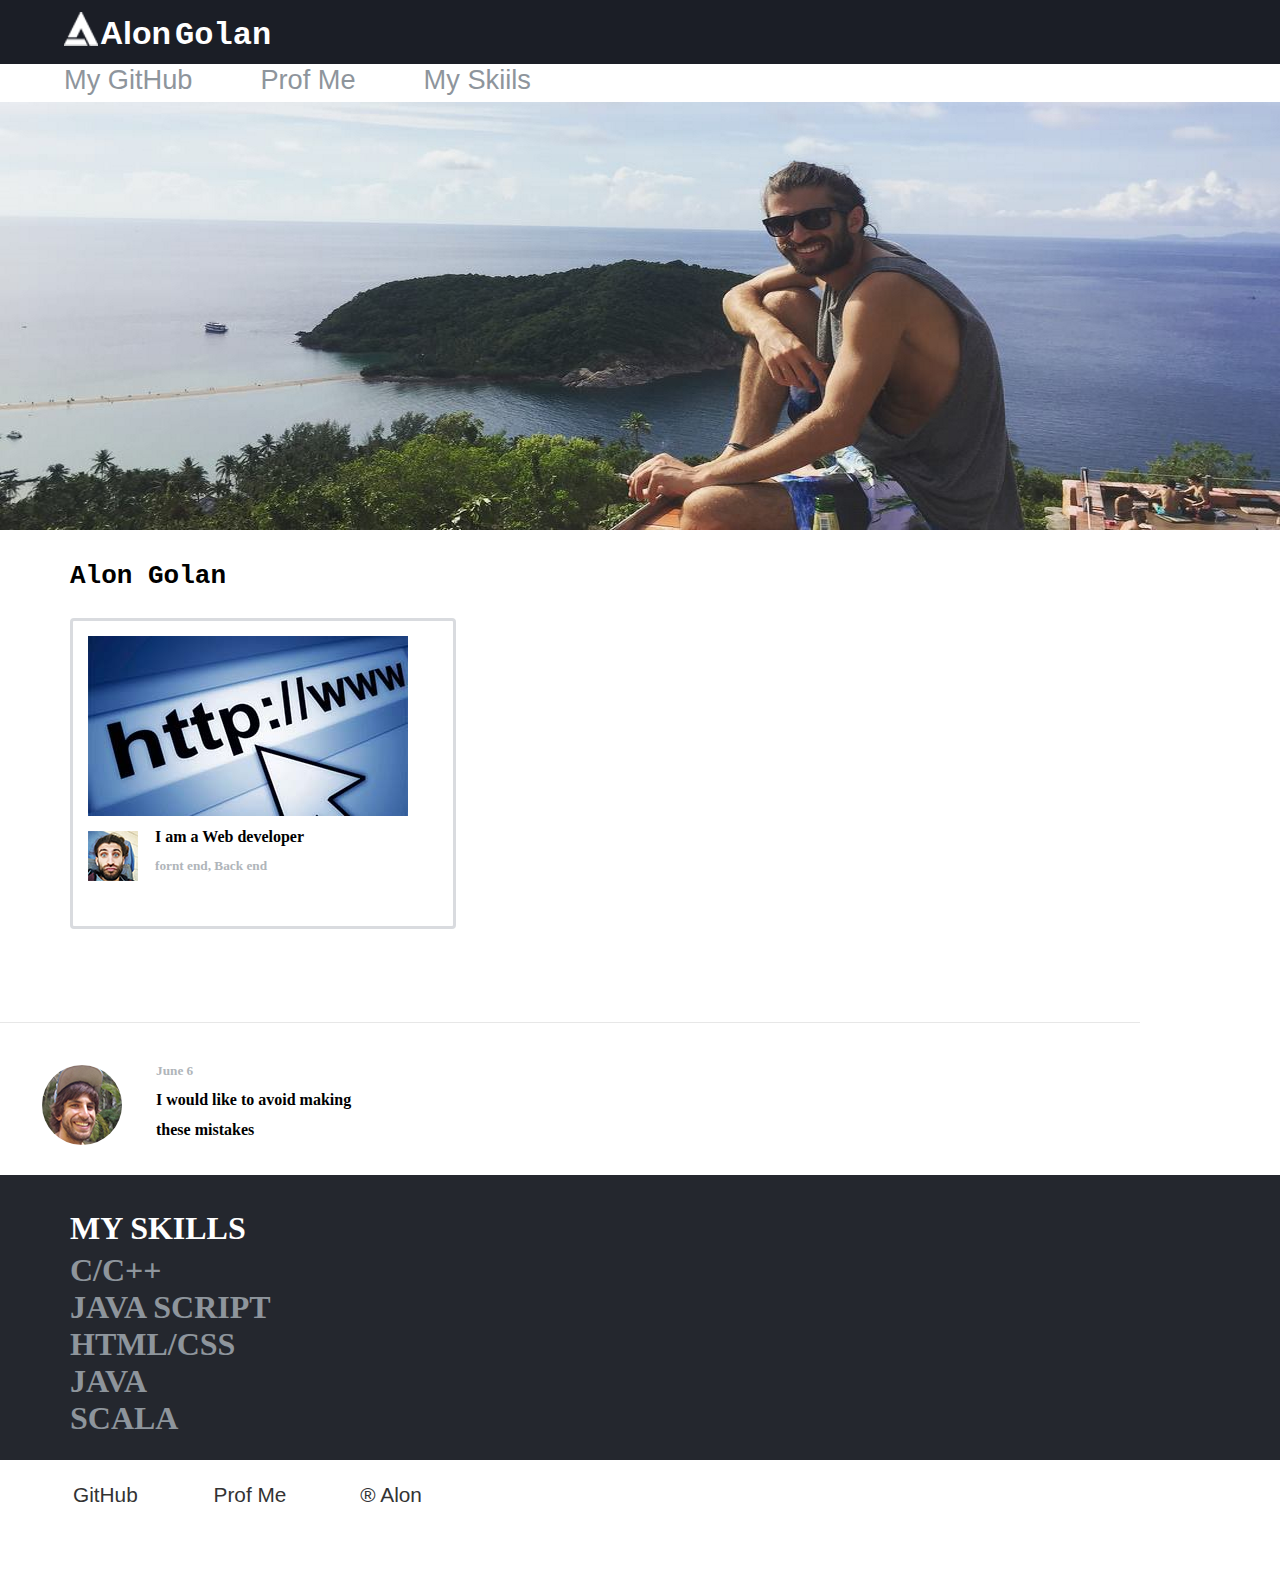
<file: ex1/index.html>
<!DOCTYPE html >
<html>
	<head>
		<meta charset="UTF-8">
		<title>Alon Golan</title>
		<link rel="stylesheet" href="includes/style.css">
	</head>
	<body>
		<header>
			<a id= "clickable" href="#" >
				<div id="fixheader">
					<h1 id="hederspan1">Alon</h1>
					<h1 id="hederspan2">Golan</h1>
				</div>
			</a>
		</header>
		<nav>
			<section>
				<a href="https://github.com/alongolan1991/dev_18.git" target = "_blank">My GitHub</a>
				<a href="https://www.facebook.com/eggnoob" target = "_blank">Prof Me</a>
				<a href="#myskills">My Skiils</a>
			</section>
		</nav>
		<main>
		<section>
			<img src="images/mypic.png">
		</section>
		<section id="fixsection2">
			<h1 id="nameposition">Alon Golan</h1>
			<section id="profilesection">
				<section id="picposition">
					<img src="images/webfix.jpg">
				</section>
				<img src="images/me.png" id="mypicture">
				<section id="aboutmepos">
						<h4 class="firstsent">I am a Web developer</h4>
						<h5 class="firstsent" id="secondsent">fornt end, Back end</h5>
				</section>
			</section>
		</section>
		<section>
			<section id="myline">
					<img src="images/me1.png" id="mypic1">
					<section id="mythink">
						<h5 id="date">June 6</h5>
						<h4 class="firstsent">I would like to avoid making</h4>
						<h4 class="firstsent">these mistakes</h4>
					</section>
			</section>
			<section id="blacksection">
				<section>
				<h1 id="myskills">MY SKILLS<h1>
					<h1 id="myskills1">C/C++<h1>
					<h1 id="myskills1">JAVA SCRIPT<h1>
					<h1 id="myskills1">HTML/CSS<h1>
					<h1 id="myskills1">JAVA<h1>
					<h1 id="myskills1">SCALA<h1>
				</section>
			</section>
		</section>
		</main>
		<footer>
			<a href="https://github.com/alongolan1991/dev_18.git" target = "_blank">GitHub </a>
			<a href="https://www.facebook.com/eggnoob" target = "_blank">Prof Me</a>
			<a href="#">&reg Alon</a>
		</footer>
	</body>
</html>
</file>
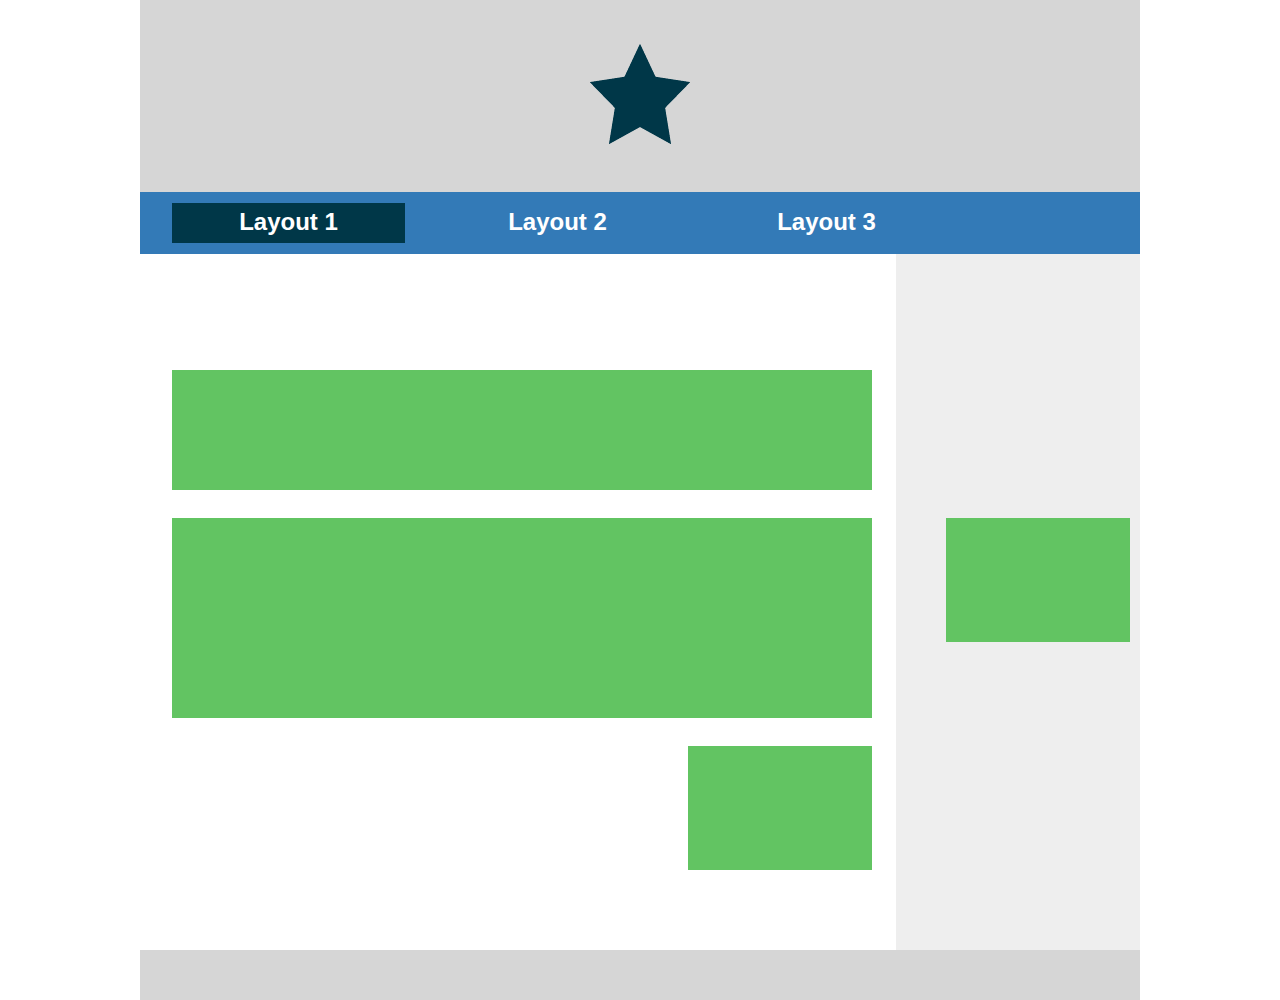
<file: ex2/index.html>
<!DOCTYPE html>
<html>
  <head>
    <link rel="stylesheet" href="includes/style.css">
    <title> ex2 </title>
    <meta charset="utf-8">
  </head>
  <body class="layout1">
    <section id="wrapper">
      <header>
        <a href="#">
          <img src="images/logo.png" alt="logo">
        </a>
      </header>
      <nav>
        <ul>
          <li><a href="#" class="selected"> <h2>Layout 1</h2> </a></li>
          <li><a href="layout2.html"> <h2>Layout 2</h2> </a></li>
          <li><a href="#"> <h2>Layout 3</h2> </a></li>
        </ul>
      </nav>
      <main>
        <section id="mainsection">
          <article id="green1"></article>
          <article id="green2"></article>
          <article id="green3"></article>
        </section>
        <section id="sidesection">
          <article id="sidegreen"></article>
        </section>
        <div class="clear"></div>
      </main>
      <footer>
      </footer>
    </section>
  </body>
<html>
</file>
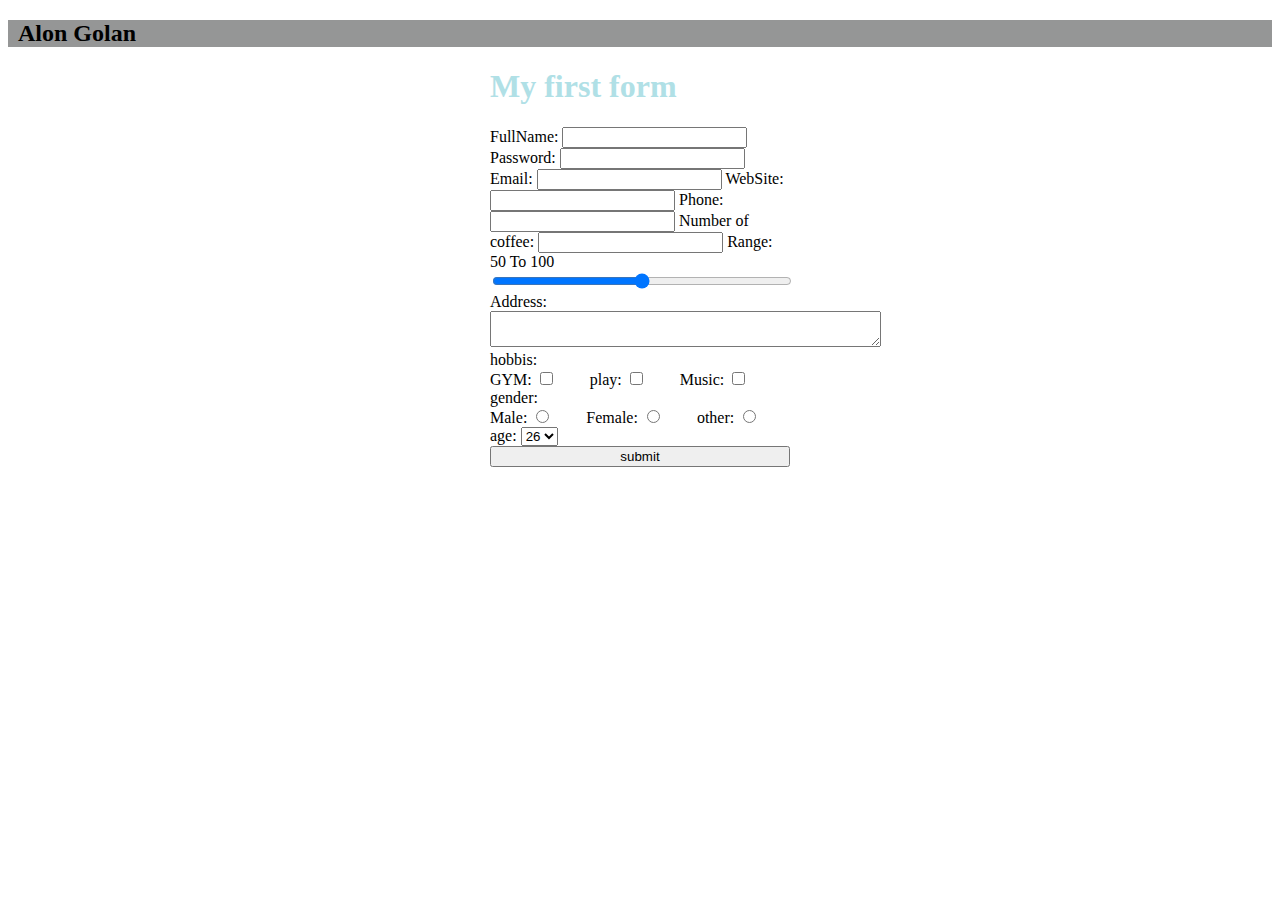
<file: ex3/index.html>
<!DOCTYPE html>
<html>
<head>
  <meta charset="utf-8">
  <title></title>
  <link rel="stylesheet" href="https://maxcdn.bootstrapcdn.com/bootstrap/4.0.0-beta.2/css/bootstrap.min.css" integrity="sha384-PsH8R72JQ3SOdhVi3uxftmaW6Vc51MKb0q5P2rRUpPvrszuE4W1povHYgTpBfshb" crossorigin="anonymous">
  <link rel="stylesheet" href="includes/css/style.css">
</head>
<body>
  <nav class="nav">
    <h2>Alon Golan</h2>
  </nav>
  <div id="wrapper">
    <h1>My first form</h1>
    <form action="http://html5-book.co.il/teach/forms/get_form2.php" method="GET" autocomplete="on">
      <label>FullName:</label>
      <input class="form-control" type="text" name="fullName" value="" required>
      <label>Password:</label>
      <input class="form-control" type="password" name="pass" value="" required>
      <label>Email:</label>
      <input class="form-control" type="email" name="mail" value="">
      <label>WebSite:</label>
      <input class="form-control" type="url" name="website" value="">
      <label>Phone:</label>
      <input  class="form-control" type="tel" title="phone number must be 10 digits" name="phone" value="" pattern="[0-9]{10}">
      <label>Number of coffee:</label>
      <input class="form-control" type="number" name="coffee" value="">
      <label>Range: 50 To 100</label>
      <input type="range" min="50" max="100" name="temper"  value="">
      <label>Address:</label>
      <textarea class="form-control" name="address" rows="2" cols="46"></textarea>
      <label>hobbis:</label>
      <br>
      <label>GYM: <input  type="checkbox" name="interests[]" value="GYM"></label>
      <label class="position-fix">play: <input type="checkbox" name="interests[]" value="play"></label>
      <label class="position-fix">Music: <input type="checkbox" name="interests[]" value="Music"></label>
      <br>
      <label>gender:</label>
      <br>
      <label>Male: <input type="radio" name="gender" value="male"></label>
      <label class="position-fix">Female: <input type="radio" name="gender" value="female"></label>
      <label class="position-fix">other: <input type="radio" name="gender" value="othar"></label>
      <br>
      <label>age:</label>
      <select name="age">
        <option value="20">20</option>
        <option value="21">21</option>
        <option value="22">22</option>
        <option value="23">23</option>
        <option value="24">24</option>
        <option value="25">25</option>
        <option value="26" selected>26</option>
        <option value="27">27</option>
        <option value="28">28</option>
        <option value="29">29</option>
      </select>
      <br>
      <input class="btn btn-primary " type="submit" value="submit">
    </form>
  </div>
  <footer class="blockquote-footer"></footer>
</body>
</html>
</file>
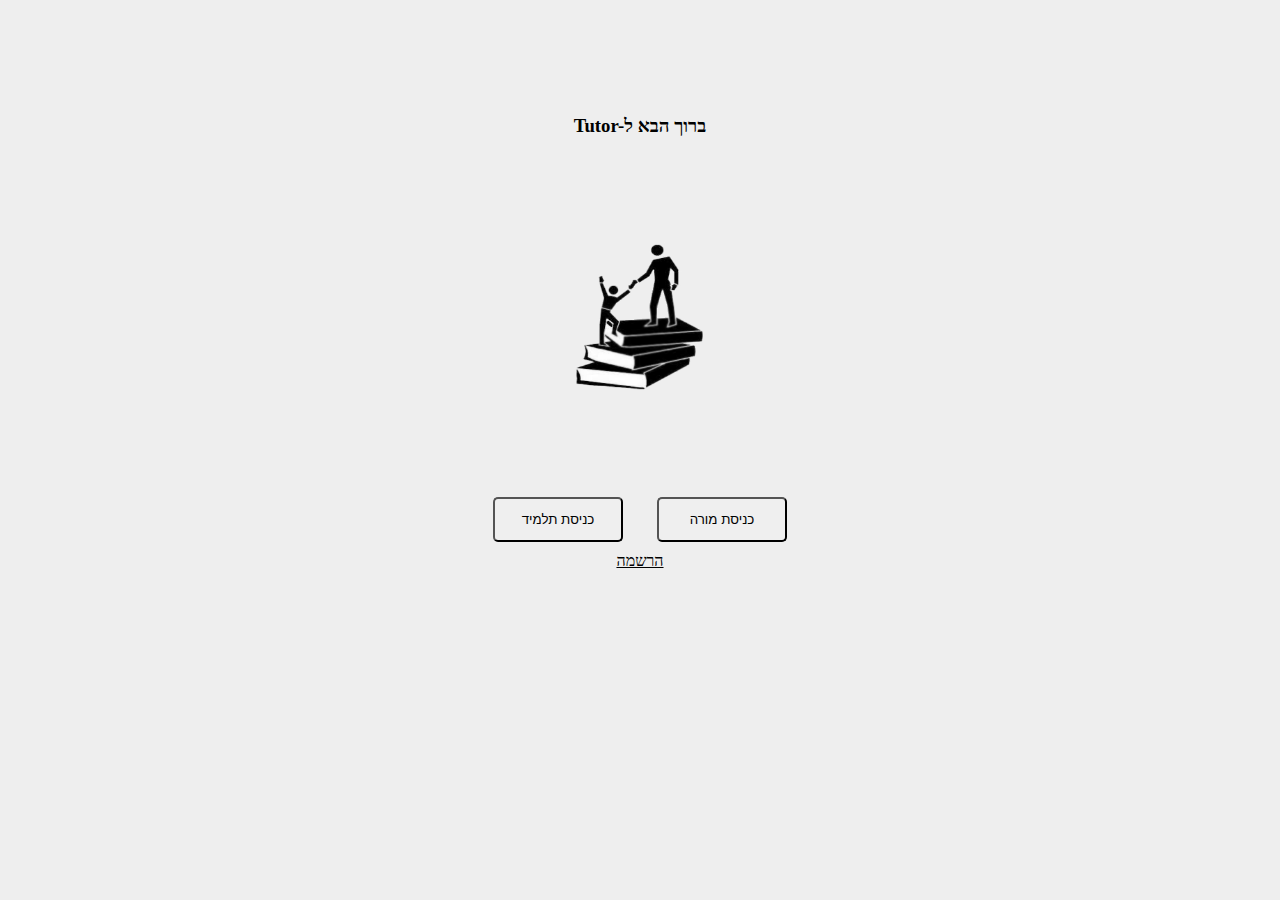
<file: Tutor/index.html>
<!DOCTYPE html>
<html>
<head>
  <meta charset="utf-8">
  <meta name="viewport" content="width=device-width,initial-scale=1">
  <title>Layout 1</title>
  <link rel="stylesheet" href="https://maxcdn.bootstrapcdn.com/bootstrap/4.0.0-beta.2/css/bootstrap.min.css" integrity="sha384-PsH8R72JQ3SOdhVi3uxftmaW6Vc51MKb0q5P2rRUpPvrszuE4W1povHYgTpBfshb" crossorigin="anonymous">
  <link rel="stylesheet" href="includes/style.css">
  <!-- <link rel="stylesheet" href="includes/responsive.css"> -->
</head>
<body id="layout1">
  <div class="wrapper">
    <main>
      <h3>Tutor-ברוך הבא ל</h3>
      <img src="images/tutorLogo.png" id="logo" alt="logo">

      <section id="loginBtns">
        <div class="fixpos">
          <button type="button" name="student" id="studentBtn"><a>כניסת תלמיד</a></button>
        </div>
        <div class="fixpos">
          <button type="button" name="teacher" id="teacherBtn"><a href="homePage.html">כניסת מורה</a></button>
        </div>
      </section>
      <section id="signUp"><u>הרשמה</u></section>
    </main>

  </div>
  <script src="https://code.jquery.com/jquery-3.2.1.slim.min.js" integrity="sha384-KJ3o2DKtIkvYIK3UENzmM7KCkRr/rE9/Qpg6aAZGJwFDMVNA/GpGFF93hXpG5KkN" crossorigin="anonymous"></script>
  <script src="https://cdnjs.cloudflare.com/ajax/libs/popper.js/1.12.3/umd/popper.min.js" integrity="sha384-vFJXuSJphROIrBnz7yo7oB41mKfc8JzQZiCq4NCceLEaO4IHwicKwpJf9c9IpFgh" crossorigin="anonymous"></script>
  <script src="https://maxcdn.bootstrapcdn.com/bootstrap/4.0.0-beta.2/js/bootstrap.min.js" integrity="sha384-alpBpkh1PFOepccYVYDB4do5UnbKysX5WZXm3XxPqe5iKTfUKjNkCk9SaVuEZflJ" crossorigin="anonymous"></script>
  <script src="includes/main.js"></script>
</body>
</html>
</file>
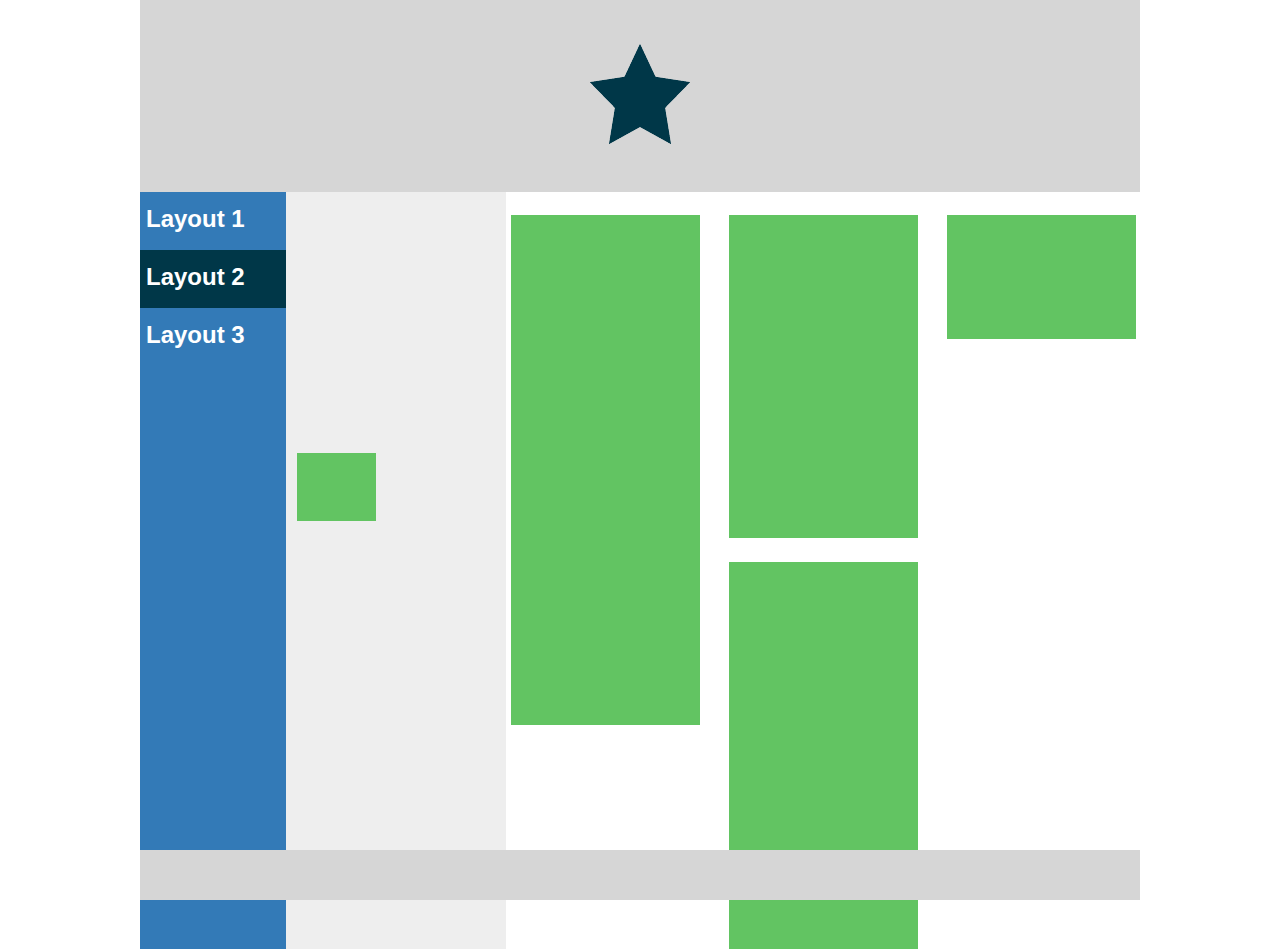
<file: ex2/layout2.html>
<!DOCTYPE html>
<html>
  <head>
    <link rel="stylesheet" href="includes/style.css">
    <title> ex2 </title>
    <meta charset="utf-8">
  </head>
  <body class="layout2">
    <section id="wrapper">
      <header>
        <a href="index.html">

        </a>
      </header>
      <main>
        <nav>
          <ul>
            <li><a href="index.html"> <h2>Layout 1</h2> </a></li>
            <li><a href="#" class="selected"> <h2>Layout 2</h2> </a></li>
            <li><a href="#"> <h2>Layout 3</h2> </a></li>
          </ul>
        </nav>
        <section id="graysection">
          <article id="green5"></article>
        </section>
        <section id="whitesection">
          <article id="green1"></article>
          <article id="green2"></article>
          <article id="green3"></article>
          <article id="green4"></article>
        </section>
        <div class="clear"></div>
      </main>
      <footer>
      </footer>
    </section>
  </body>
<html>
</file>
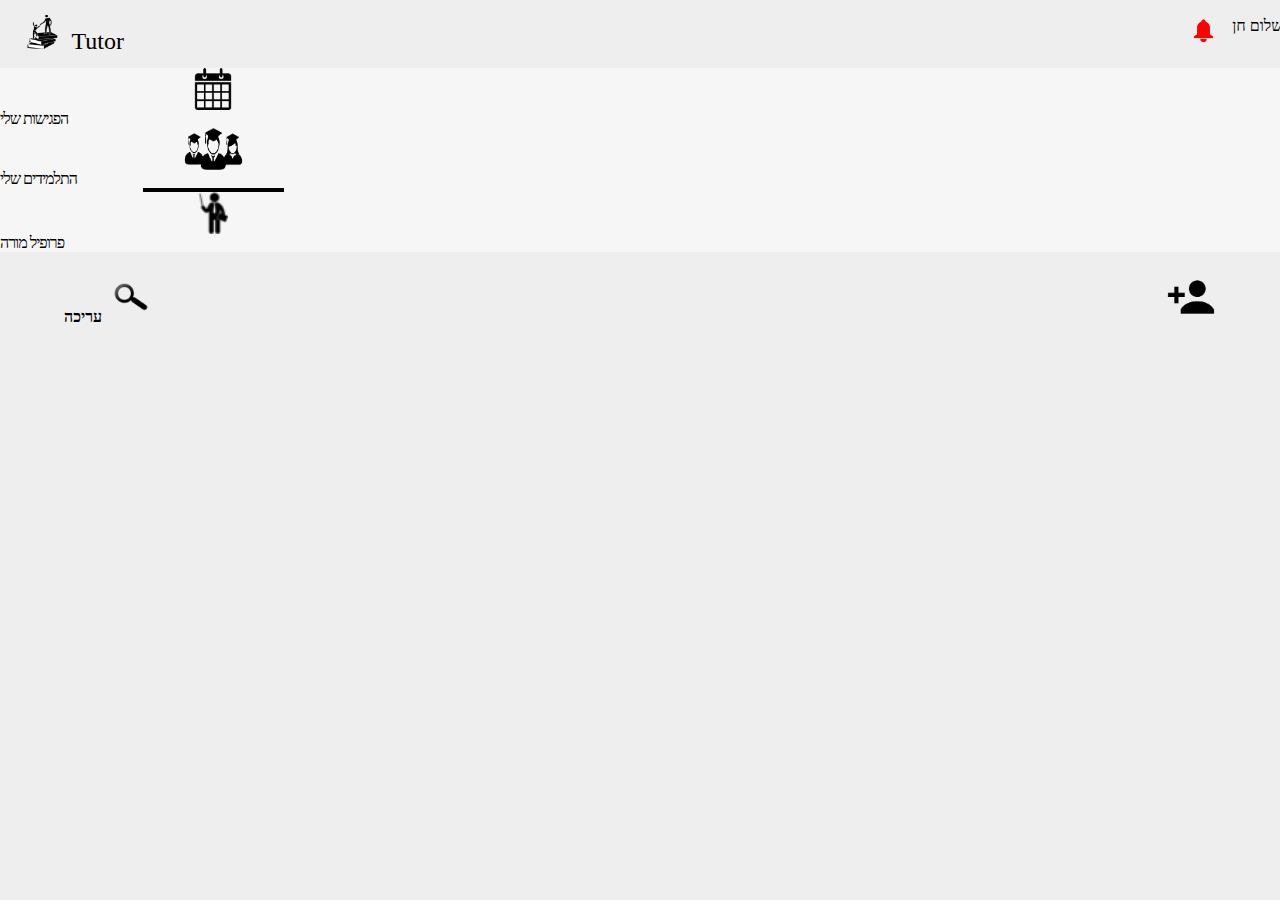
<file: Tutor/homePage.html>
<!DOCTYPE html>
<html>
<head>
  <meta charset="utf-8">
  <meta name="viewport" content="width=device-width,initial-scale=1">
  <title>Home page</title>
  <link rel="stylesheet" href="https://maxcdn.bootstrapcdn.com/bootstrap/4.0.0-beta.2/css/bootstrap.min.css" integrity="sha384-PsH8R72JQ3SOdhVi3uxftmaW6Vc51MKb0q5P2rRUpPvrszuE4W1povHYgTpBfshb" crossorigin="anonymous">
  <link rel="stylesheet" href="includes/style.css">
</head>
<body id="layout2">
  <div class="wrapper">
    <header>
      <a href="#"><img class="smallLogo" src="images/tutorLogo.png"><span class="textLogo">Tutor</span></a>
      <p class="helloTeacher">שלום חן</p>
      <img src="images/bell.png" id="bellIcon" alt="">
    </header>
    <nav>
      <ul class="nav justify-content-center">
        <li class="nav-item">
          <a class="nav-link" href="#"><img class="calendarIcon" src="images/calendar.png" alt=""><span class="fixLetter">הפגישות שלי</span></a>
        </li>
        <li class="nav-item">
          <a class="nav-link" href="#"><img class="studentsIcon" src="images/students.png" alt=""><span class="fixLetter">התלמידים שלי</span><section class="selected"></section></a>
        </li>
        <li class="nav-item">
          <a class="nav-link" href="#"><img class="teacherIcon" src="images/teachprofile.png" alt=""><span class="fixLetter">פרופיל מורה</span></a>
        </li>
      </ul>
    </nav>
    <main>
      <section id="toolBar">
        <b>עריכה</b>
        <img id="glass" src="images/glass.png" alt="">
        <img id="addUser" src="images/adduser.png" alt="">
      </section>
      <section id="nikba">

      </section>
      <section id="loNikba">

      </section>
    </main>
  </div>
  <script src="https://code.jquery.com/jquery-3.2.1.slim.min.js" integrity="sha384-KJ3o2DKtIkvYIK3UENzmM7KCkRr/rE9/Qpg6aAZGJwFDMVNA/GpGFF93hXpG5KkN" crossorigin="anonymous"></script>
  <script src="https://cdnjs.cloudflare.com/ajax/libs/popper.js/1.12.3/umd/popper.min.js" integrity="sha384-vFJXuSJphROIrBnz7yo7oB41mKfc8JzQZiCq4NCceLEaO4IHwicKwpJf9c9IpFgh" crossorigin="anonymous"></script>
  <script src="https://maxcdn.bootstrapcdn.com/bootstrap/4.0.0-beta.2/js/bootstrap.min.js" integrity="sha384-alpBpkh1PFOepccYVYDB4do5UnbKysX5WZXm3XxPqe5iKTfUKjNkCk9SaVuEZflJ" crossorigin="anonymous"></script>
  <script src="includes/main.js"></script>
</body>
</html>
</file>
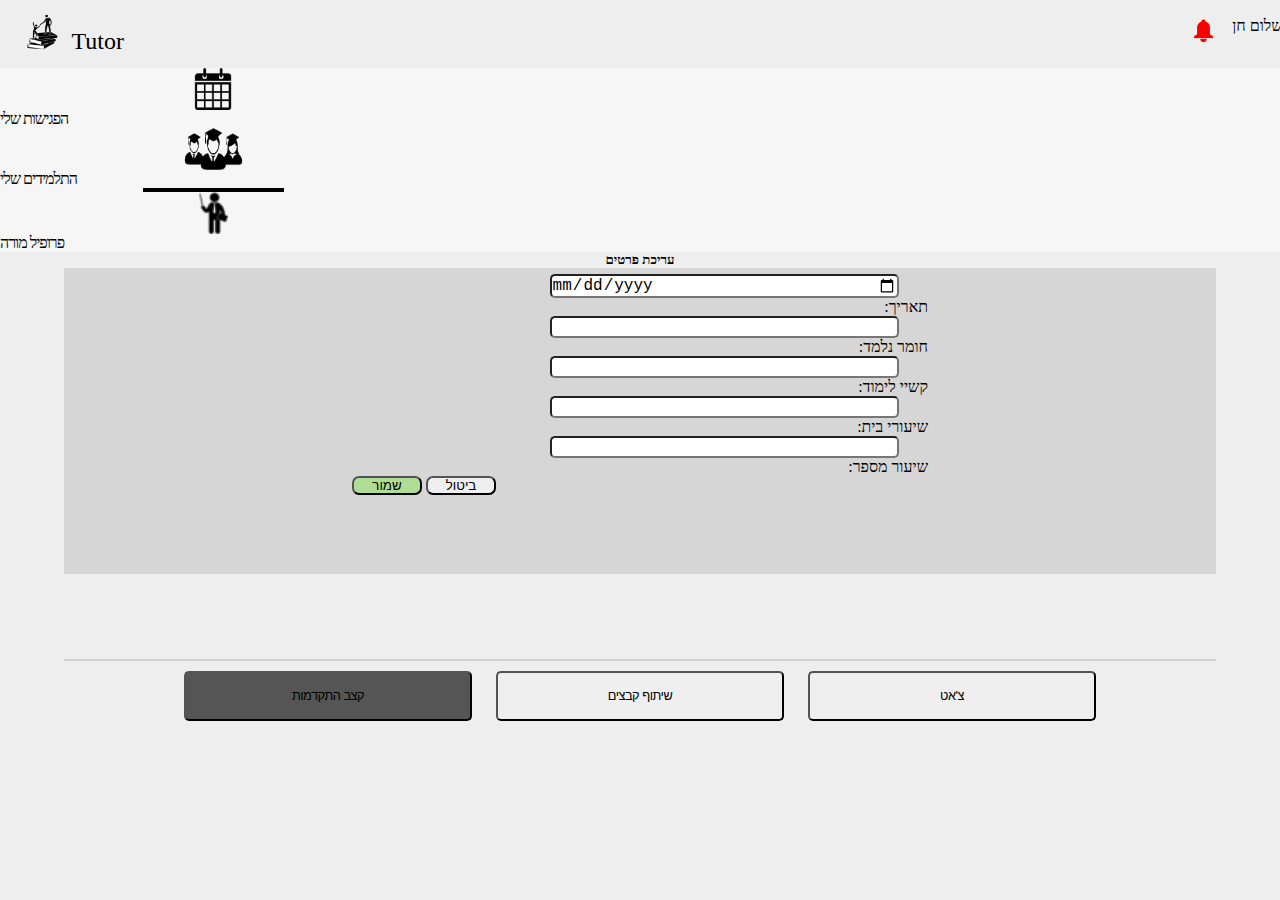
<file: Tutor/lessonform.html>
<!DOCTYPE html>
<html>
<head>
  <meta charset="utf-8">
  <meta name="viewport" content="width=device-width,initial-scale=1">
  <title>Home page</title>
  <link rel="stylesheet" href="https://maxcdn.bootstrapcdn.com/bootstrap/4.0.0-beta.2/css/bootstrap.min.css" integrity="sha384-PsH8R72JQ3SOdhVi3uxftmaW6Vc51MKb0q5P2rRUpPvrszuE4W1povHYgTpBfshb" crossorigin="anonymous">
  <link rel="stylesheet" href="includes/style.css">
</head>
<body id="layout5">
  <div class="wrapper">
    <header>
      <a href="#"><img class="smallLogo" src="images/tutorLogo.png"><span class="textLogo">Tutor</span></a>
      <p class="helloTeacher">שלום חן</p>
      <img src="images/bell.png" id="bellIcon" alt="">
    </header>
    <nav>
      <ul class="nav justify-content-center">
        <li class="nav-item">
          <a class="nav-link" href="#"><img class="calendarIcon" src="images/calendar.png" alt=""><span class="fixLetter">הפגישות שלי</span></a>
        </li>
        <li class="nav-item">
          <a class="nav-link" href="#"><img class="studentsIcon" src="images/students.png" alt=""><span class="fixLetter">התלמידים שלי</span><section class="selected"></section></a>
        </li>
        <li class="nav-item">
          <a class="nav-link" href="#"><img class="teacherIcon" src="images/teachprofile.png" alt=""><span class="fixLetter">פרופיל מורה</span></a>
        </li>
      </ul>
    </nav>
    <main>
      <article style="text-align:center;">
        <h5>עריכת פרטים</h5>
      </article>
      <section id="lesForm">
        <form id="formAttr" action="progress1.html" method="post">
          <label class="formControl">
            <input id="dateinput" class="textinput" type="date" name="" value="">
            <span class="formControlText">:תאריך</span>
          </label>
          <label class="formControl">
            <input class="textinput" type="text" name="learnMaterial" value="">
            <span class="formControlText">:חומר נלמד</span>
          </label>
          <label class="formControl">
            <input class="textinput" type="text" name="dificultese" value="">
            <span class="formControlText">:קשיי לימוד</span>
          </label>
          <label class="formControl">
            <input class="textinput" type="text" name="homework" value="">
            <span class="formControlText">:שיעורי בית</span>
          </label>
          <label class="formControl">
            <input class="textinput" type="text" name="grade" value="">
            <span class="formControlText">:שיעור מספר</span>
          </label>
          <section class="formActions">
            <input  type="submit" name="submit" id="submitBtn1" value="שמור">
            <button id="cancelBtn" type="button" name="button">ביטול</button>
          </section>
        </form>
      </section>
      <section id="bottomLine">
        <button class="bottomBtn btnSelected" type="button" name="button">קצב התקדמות</button>
        <button class="bottomBtn" type="button" name="button">שיתוף קבצים</button>
        <button class="bottomBtn" type="button" name="button">צ'אט</button>
      </section>
    </main>
  </div>
  <script src="https://code.jquery.com/jquery-3.2.1.slim.min.js" integrity="sha384-KJ3o2DKtIkvYIK3UENzmM7KCkRr/rE9/Qpg6aAZGJwFDMVNA/GpGFF93hXpG5KkN" crossorigin="anonymous"></script>
  <script src="https://cdnjs.cloudflare.com/ajax/libs/popper.js/1.12.3/umd/popper.min.js" integrity="sha384-vFJXuSJphROIrBnz7yo7oB41mKfc8JzQZiCq4NCceLEaO4IHwicKwpJf9c9IpFgh" crossorigin="anonymous"></script>
  <script src="https://maxcdn.bootstrapcdn.com/bootstrap/4.0.0-beta.2/js/bootstrap.min.js" integrity="sha384-alpBpkh1PFOepccYVYDB4do5UnbKysX5WZXm3XxPqe5iKTfUKjNkCk9SaVuEZflJ" crossorigin="anonymous"></script>
  <script src="includes/main.js"></script>
</body>
</html>
</file>
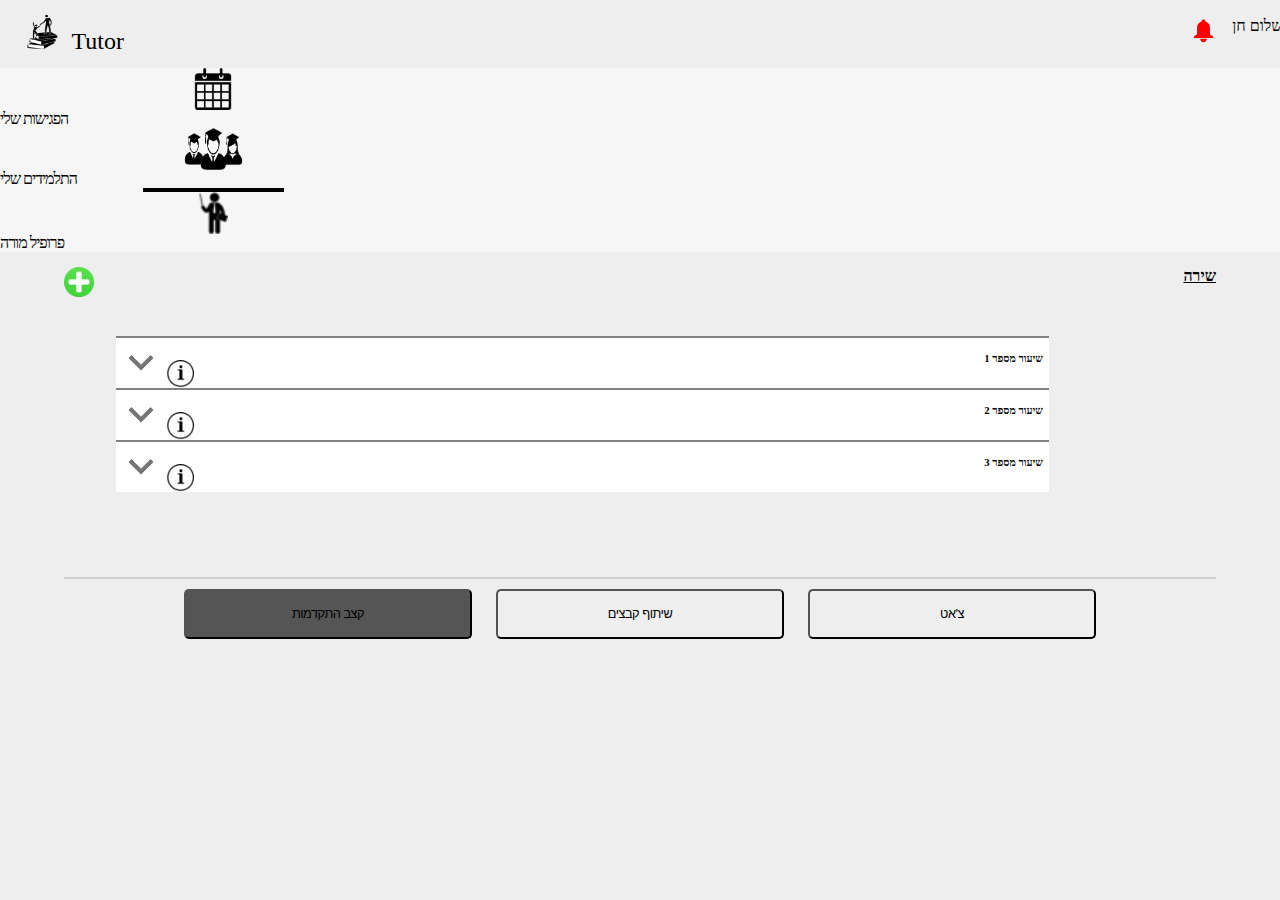
<file: Tutor/progress.html>
<!DOCTYPE html>
<html>
<head>
  <meta charset="utf-8">
  <meta name="viewport" content="width=device-width,initial-scale=1">
  <title>Home page</title>
  <link rel="stylesheet" href="https://maxcdn.bootstrapcdn.com/bootstrap/4.0.0-beta.2/css/bootstrap.min.css" integrity="sha384-PsH8R72JQ3SOdhVi3uxftmaW6Vc51MKb0q5P2rRUpPvrszuE4W1povHYgTpBfshb" crossorigin="anonymous">
  <link rel="stylesheet" href="includes/style.css">
</head>
<body id="layout4">
  <div class="wrapper">
    <header>
      <a href="#"><img class="smallLogo" src="images/tutorLogo.png"><span class="textLogo">Tutor</span></a>
      <p class="helloTeacher">שלום חן</p>
      <img src="images/bell.png" id="bellIcon" alt="">
    </header>
    <nav>
      <ul class="nav justify-content-center">
        <li class="nav-item">
          <a class="nav-link" href="#"><img class="calendarIcon" src="images/calendar.png" alt=""><span class="fixLetter">הפגישות שלי</span></a>
        </li>
        <li class="nav-item">
          <a class="nav-link" href="#"><img class="studentsIcon" src="images/students.png" alt=""><span class="fixLetter">התלמידים שלי</span><section class="selected"></section></a>
        </li>
        <li class="nav-item">
          <a class="nav-link" href="#"><img class="teacherIcon" src="images/teachprofile.png" alt=""><span class="fixLetter">פרופיל מורה</span></a>
        </li>
      </ul>
    </nav>
    <main>
      <section id="plusSection">
        <a href="lessonform.html"> <img src="images/plus1.png" id="pluspic"></a>
        <h4 id="studentName1"><u>שירה</u></h4>
      </section>
      <section id="progress">

      </section>
      <section id="bottomLine">
        <button class="bottomBtn btnSelected" type="button" name="button">קצב התקדמות</button>
        <button class="bottomBtn" type="button" name="button">שיתוף קבצים</button>
        <button class="bottomBtn" type="button" name="button">צ'אט</button>
      </section>
    </main>
  </div>
  <script src="https://code.jquery.com/jquery-3.2.1.slim.min.js" integrity="sha384-KJ3o2DKtIkvYIK3UENzmM7KCkRr/rE9/Qpg6aAZGJwFDMVNA/GpGFF93hXpG5KkN" crossorigin="anonymous"></script>
  <script src="https://cdnjs.cloudflare.com/ajax/libs/popper.js/1.12.3/umd/popper.min.js" integrity="sha384-vFJXuSJphROIrBnz7yo7oB41mKfc8JzQZiCq4NCceLEaO4IHwicKwpJf9c9IpFgh" crossorigin="anonymous"></script>
  <script src="https://maxcdn.bootstrapcdn.com/bootstrap/4.0.0-beta.2/js/bootstrap.min.js" integrity="sha384-alpBpkh1PFOepccYVYDB4do5UnbKysX5WZXm3XxPqe5iKTfUKjNkCk9SaVuEZflJ" crossorigin="anonymous"></script>
  <script src="https://code.jquery.com/jquery-3.2.1.min.js"></script>
  <script src="includes/main.js"></script>
</body>
</html>
</file>
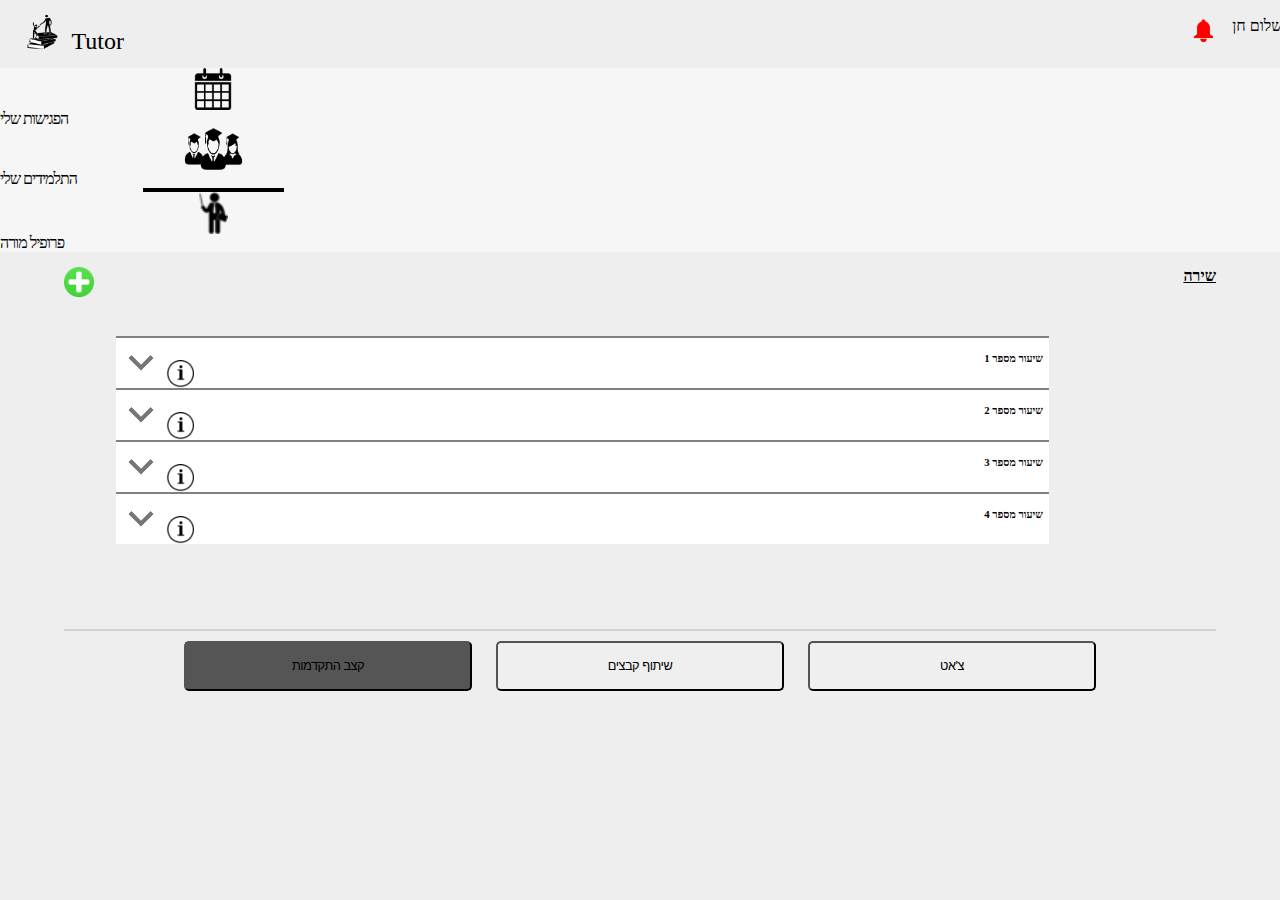
<file: Tutor/progress1.html>
<!DOCTYPE html>
<html>
<head>
  <meta charset="utf-8">
  <meta name="viewport" content="width=device-width,initial-scale=1">
  <title>Home page</title>
  <link rel="stylesheet" href="https://maxcdn.bootstrapcdn.com/bootstrap/4.0.0-beta.2/css/bootstrap.min.css" integrity="sha384-PsH8R72JQ3SOdhVi3uxftmaW6Vc51MKb0q5P2rRUpPvrszuE4W1povHYgTpBfshb" crossorigin="anonymous">
  <link rel="stylesheet" href="includes/style.css">
</head>
<body id="layout6">
  <div class="wrapper">
    <header>
      <a href="#"><img class="smallLogo" src="images/tutorLogo.png"><span class="textLogo">Tutor</span></a>
      <p class="helloTeacher">שלום חן</p>
      <img src="images/bell.png" id="bellIcon" alt="">
    </header>
    <nav>
      <ul class="nav justify-content-center">
        <li class="nav-item">
          <a class="nav-link" href="#"><img class="calendarIcon" src="images/calendar.png" alt=""><span class="fixLetter">הפגישות שלי</span></a>
        </li>
        <li class="nav-item">
          <a class="nav-link" href="#"><img class="studentsIcon" src="images/students.png" alt=""><span class="fixLetter">התלמידים שלי</span><section class="selected"></section></a>
        </li>
        <li class="nav-item">
          <a class="nav-link" href="#"><img class="teacherIcon" src="images/teachprofile.png" alt=""><span class="fixLetter">פרופיל מורה</span></a>
        </li>
      </ul>
    </nav>
    <main>
      <section id="plusSection">
        <a href="lessonform.html"> <img src="images/plus1.png" id="pluspic"></a>
        <h4 id="studentName1"><u>שירה</u></h4>
      </section>
      <section id="progress">

      </section>
      <section id="bottomLine">
        <button class="bottomBtn btnSelected" type="button" name="button">קצב התקדמות</button>
        <button class="bottomBtn" type="button" name="button">שיתוף קבצים</button>
        <button class="bottomBtn" type="button" name="button">צ'אט</button>
      </section>
    </main>
  </div>
  <script src="https://code.jquery.com/jquery-3.2.1.slim.min.js" integrity="sha384-KJ3o2DKtIkvYIK3UENzmM7KCkRr/rE9/Qpg6aAZGJwFDMVNA/GpGFF93hXpG5KkN" crossorigin="anonymous"></script>
  <script src="https://cdnjs.cloudflare.com/ajax/libs/popper.js/1.12.3/umd/popper.min.js" integrity="sha384-vFJXuSJphROIrBnz7yo7oB41mKfc8JzQZiCq4NCceLEaO4IHwicKwpJf9c9IpFgh" crossorigin="anonymous"></script>
  <script src="https://maxcdn.bootstrapcdn.com/bootstrap/4.0.0-beta.2/js/bootstrap.min.js" integrity="sha384-alpBpkh1PFOepccYVYDB4do5UnbKysX5WZXm3XxPqe5iKTfUKjNkCk9SaVuEZflJ" crossorigin="anonymous"></script>
  <script src="https://code.jquery.com/jquery-3.2.1.min.js"></script>
  <script src="includes/main.js"></script>
</body>
</html>
</file>
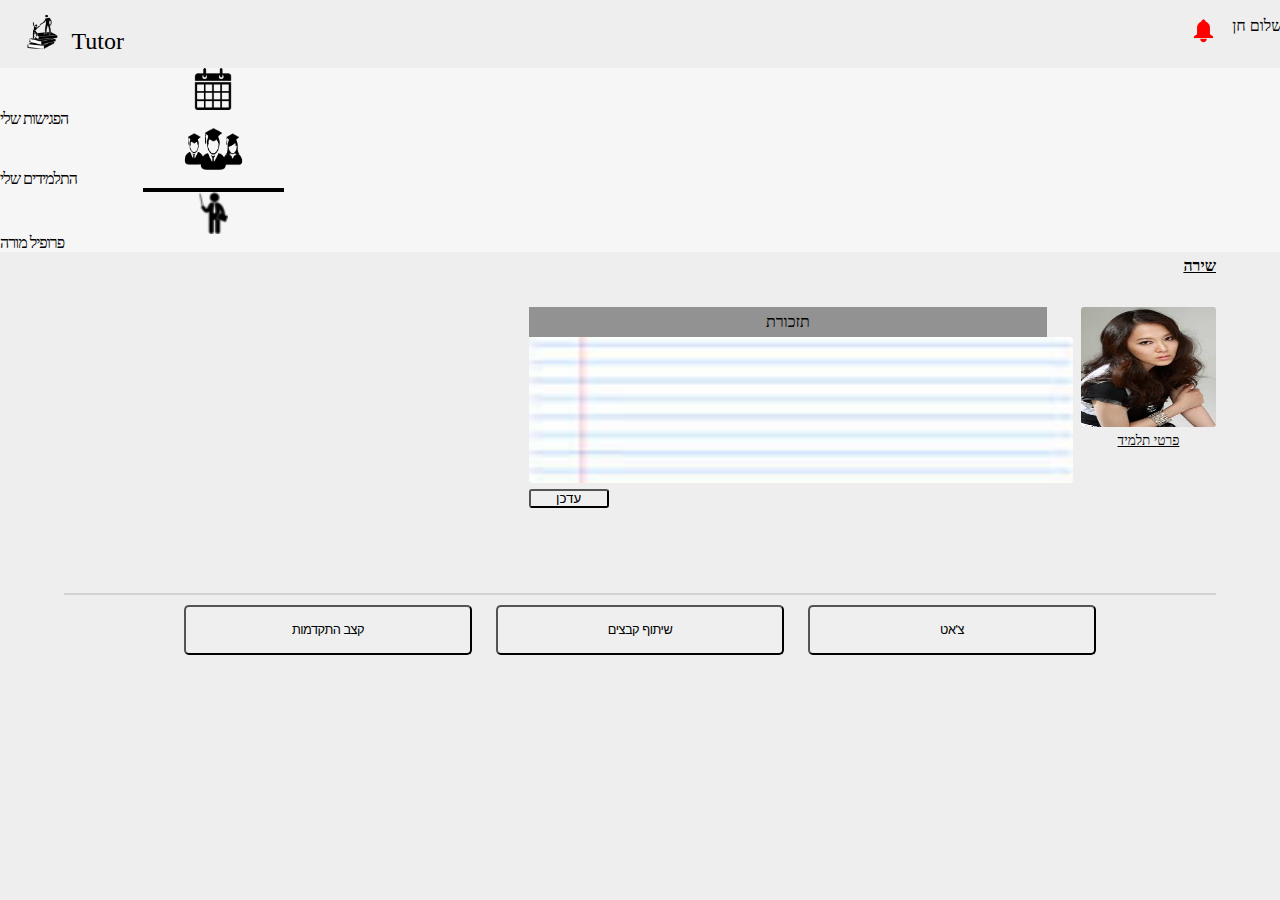
<file: Tutor/studentProfile.html>
<!DOCTYPE html>
<html>
<head>
  <meta charset="utf-8">
  <meta name="viewport" content="width=device-width,initial-scale=1">
  <title>Home page</title>
  <link rel="stylesheet" href="https://maxcdn.bootstrapcdn.com/bootstrap/4.0.0-beta.2/css/bootstrap.min.css" integrity="sha384-PsH8R72JQ3SOdhVi3uxftmaW6Vc51MKb0q5P2rRUpPvrszuE4W1povHYgTpBfshb" crossorigin="anonymous">
  <link rel="stylesheet" href="includes/style.css">
</head>
<body id="layout3">
  <div class="wrapper">
    <header>
      <a href="#"><img class="smallLogo" src="images/tutorLogo.png"><span class="textLogo">Tutor</span></a>
      <p class="helloTeacher">שלום חן</p>
      <img src="images/bell.png" id="bellIcon" alt="">
    </header>
    <nav>
      <ul class="nav justify-content-center">
        <li class="nav-item">
          <a class="nav-link" href="#"><img class="calendarIcon" src="images/calendar.png" alt=""><span class="fixLetter">הפגישות שלי</span></a>
        </li>
        <li class="nav-item">
          <a class="nav-link" href="#"><img class="studentsIcon" src="images/students.png" alt=""><span class="fixLetter">התלמידים שלי</span><section class="selected"></section></a>
        </li>
        <li class="nav-item">
          <a class="nav-link" href="#"><img class="teacherIcon" src="images/teachprofile.png" alt=""><span class="fixLetter">פרופיל מורה</span></a>
        </li>
      </ul>
    </nav>
    <main>
      <h4 id="studentName"><u>שירה</u></h4>
      <section id="profileSection">
        <form id="noteForm" action="#" method="post">
          <label id="formLabel" for="textArea">תזכורת</label>
          <textarea id="textArea" name="note" rows="8" cols="19"></textarea>
          <input id="submitBtn" type="submit" name="submit" value="עדכן">
        </form>
        <article class="studProfileBox"><img src="images/me3.jpg"><a href="#" id="studentDetails"><u>פרטי תלמיד</u></a> </article>
      </section>
      <section id="bottomLine">
        <button class="bottomBtn" type="button" name="button"><a href="progress.html">קצב התקדמות</a></button>
        <button class="bottomBtn" type="button" name="button">שיתוף קבצים</button>
        <button class="bottomBtn" type="button" name="button">צ'אט</button>
      </section>
    </main>
  </div>
  <script src="https://code.jquery.com/jquery-3.2.1.slim.min.js" integrity="sha384-KJ3o2DKtIkvYIK3UENzmM7KCkRr/rE9/Qpg6aAZGJwFDMVNA/GpGFF93hXpG5KkN" crossorigin="anonymous"></script>
  <script src="https://cdnjs.cloudflare.com/ajax/libs/popper.js/1.12.3/umd/popper.min.js" integrity="sha384-vFJXuSJphROIrBnz7yo7oB41mKfc8JzQZiCq4NCceLEaO4IHwicKwpJf9c9IpFgh" crossorigin="anonymous"></script>
  <script src="https://maxcdn.bootstrapcdn.com/bootstrap/4.0.0-beta.2/js/bootstrap.min.js" integrity="sha384-alpBpkh1PFOepccYVYDB4do5UnbKysX5WZXm3XxPqe5iKTfUKjNkCk9SaVuEZflJ" crossorigin="anonymous"></script>
  <script src="includes/main.js"></script>
</body>
</html>
</file>
<file: ex1/includes/style.css>
*{margin:0px;
  padding:0px;
 }
a
{
 	text-decoration: none;
}
header,main,section,footer,article,aside,nav
{
	display: block
}

header
{
width:100%;
height:64px;
background:#1b1e26;
}

footer
{
  height:92px;
  padding-top:23px;
  padding-left:73px;
}

nav a
{
  color:#8e959c;
  font-size:170%;
  font-family:arial;
  margin-left:64px;
}
footer a
{
  margin-right:70px;
  font-family:arial;
  font-size:130%;
  color:#333333;
}
footer a:hover{
    color:#111111;
}
nav
{
  height:38px;
}

#navid a:hover{color:#57585a}

#fixheader
{
  padding-left:100px;
  padding-top:15px;
  background:url(../images/logo1.png) no-repeat;
  background-position: 64px 12px;
}
#clickable
{
  width:295px;
  height: 62px;
  display:block;
}
#hederspan1
{
  font-family:"arial";
  color:#ffffff;
  display: inline
}
#hederspan2
{
  font-family:"courier";
  color:#ffffff;
  display: inline
}

#fixsection2
{
  padding-left:70px;
  padding-top:27px
}
#nameposition
{
  font-family:monospace
}
#profilesection
{
  width:350px;
  height:275px;
  border:solid #d9dbdf;
  border-radius:4px;
  margin-top:27px;
  padding:15px 15px 15px 15px
}
#picposition
{
  width:320px;
  height:180px;
}
#mypicture
{
  margin-top:15px;
  display:inline-block;
}
#aboutmepos
{
  display:inline-block;
  width:200px;
  height:50px;
  margin-left:13px;
  vertical-align:top
}
.firstsent
{
  margin-top:12px;
}
#secondsent
{
  color:#b0b5ba
}
#myline
{
  width:1140px;
  height:152px;
  border-top:solid 1px #e7e7e7;
  margin-top:93px;
}
#mypic1
{
  margin-top:42px;
  margin-left:42px;
  border-radius:40px;
  display:inline-block;
}
#mythink
{
  width:300px;
  height:200px;
  display:inline-block;
  margin-left: 30px;
  vertical-align:top;
}
.myfont
{
  font-family:arial
}
#date
{
  margin-top:40px;
  color:#b0b5ba;
}
#blacksection
{
  width:1280px;
  height:250px;
  background:#24272e;
  padding-top:35px;
  padding-left:70px
}
#myskills
{
  color:#ffffff;
  margin-bottom:5px;
}
#myskills1
{
  color:#8e959c;
}
</file>
<file: ex2/includes/style.css>
*{
margin:0px;
padding:0px;
}

section,nav,aside,footer,header,main,article{
  display:block;
}

header
{
  width:1000px;
  height:192px;
  background: #d6d6d6;

}
 header a
{ background: url(../images/logo.png)  no-repeat;
  width:104px;
  height:106px;
  display:inline-block;
  margin-left:448px;
  margin-top:43px;
}

.layout1 nav
{
  width:1000px;
  height:62px;
  background: #337ab7;
}

.layout1 nav a h2
{
  display: inline-block;
  margin-top: 5px;
  color:#ffffff;
  font-family:Arial;

}

.layout1 nav a
{
  width:233px;
  height:40px;
  margin-left:32px;
  display: inline-block;
  text-align: center;
  margin-top:11px;
}

.layout2 nav
{
  width:146px;
  height:757px;
  background:#337ab7;
  float: left;
}

.layout2 nav a
{
  width:146px;
  height:58px;
  display: inline-block;
}

.layout2 nav h2
{
  color: #ffffff;
  margin-top:13px;
  margin-left:6px;
  font-family:Arial;
}

nav ul li
{
  display: inline-block;
}

nav h2:hover
{
  color:#d0c9c9;
}


.layout1 main
{
  width:1000px;
  height:696px;
}

.layout2 main
{
  width:1000px;
  height:757px;
}

.layout1 footer
{
    width:1000px;
    height:50px;
    background:#d6d6d6;
}

.layout2 footer
{
width:1000px;
height:50px;
background:#d6d6d6;
position:fixed;
bottom:0px;
}

.layout1 #mainsection
{
  width:756px;
  height:696px;
  float:left;
  position:relative;
}

.layout1 #sidesection
{
  width:244px;
  height:696px;
  float:left;
  background: #eeeeee;
  position: relative;
}

.layout1 #green1
{
  width:700px;
  height:120px;
  position:absolute;
  top:116px;
  left:32px;
  background: #62c462;
}

.layout1 #green2
{
  width:700px;
  height:200px;
  position:absolute;
  top:264px;
  left:32px;
  background: #62c462;
}

.layout1 #green3
{
  width:184px;
  height:124px;
  position:absolute;
  top:492px;
  left:548px;
  background: #62c462;
}

.layout1 #sidegreen
{
  width:184px;
  height:124px;
  position:absolute;
  top:264px;
  left:50px;
  background: #62c462;
}



.layout2 #graysection
{
  width:220px;
  height:757px;
  background: #eeeeee;
  float:left;
  position: relative;
}

.layout2 #whitesection
{
  width:634px;
  height:757px;
  float:left;
  position: relative;
}


.layout2 #green1
{
  width:189px;
  height:510px;
  position:absolute;
  margin-left:5px;
  margin-top: 23px;
  background: #62c462;
}

.layout2 #green2
{
  width:189px;
  height:323px;
  position:absolute;
  margin-top:23px;
  left:223px;
  background: #62c462;
}

.layout2 #green3
{
  width:189px;
  height:387px;
  position:absolute;
  top:370px;
  left:223px;
  background: #62c462;
}

.layout2 #green4
{
  width:189px;
  height:124px;
  position:absolute;
  margin-top: 23px;
  left:441px;
  background: #62c462;
}

.layout2 #green5
{
  width:79px;
  height:68px;
  position:absolute;
  top: 261px;
  margin-left:11px;
  background: #62c462;
}

.clear
{
  clear:both;
}

a
{
  text-decoration: none;
}

a:visited
{
  color: black;
}
.selected
{
  background: #003748;
}

#wrapper
{
width: 1000px;
margin: 0px auto;
}
</file>
<file: ex3/includes/css/style.css>
label
{
  margin-top: 15px;
}

h1
{
  color: powderblue;
}

h2
{
  margin-left: 10px;
}

#wrapper
{
  width:300px;
  margin:0px auto;;
}

input[type=range],input[type=submit]{
  width: 300px;
}

.position-fix
{
  margin-left: 30px;
}

.nav
{
  background: #959696;
}
</file>
<file: Tutor/includes/style.css>
@@font-face {
  font-family: myFont;
  src: url(fonts/Bellefair-Regular.ttf);
}

main,article,section,aside,nav,footer,header{
  display: block;
}

*{
  margin: 0px;
  padding: 0px;
}

a{
  text-decoration: none;
  color: #000000;
}
a:hover{
  color: #000000;
}


.smallLogo{
  display: inline-block;
  margin-left: 1%;
  width: 33px ;
  height: 38px;
}

.textLogo
{
  display: inline-block;
  margin-left: 1%;
  font-size: 150%;
  vertical-align: bottom;
}

#bellIcon{
  position:absolute;
  width: 25px;
  height:25px;
  right: 90px;
  top:26%;
}

.calendarIcon
{
  display: block;
  width: 42px;
  height: 42px;
  margin: 0px auto;
}

.studentsIcon{
  display: block;
  width: 60px;
  height: 42px;
  margin: 0px auto;
}

.teacherIcon{
  display: block;
  width: 30px;
  height: 42px;
  margin: 0px auto;

}

.fixLetter{
  letter-spacing: -1px;
  font-family: myFont;
}

#wrapper{
  margin: 0px auto;
  width: 100%;
}
body{
  background: #eeeeee;
}
main{
  width: 90%;
  margin: 0px auto;

}


#layout1 h3{
  text-align: center;
  margin-top: 10%;
}
#logo{
  margin: 0px auto;
  margin-top: 100px;
  display: block;
  width: 140px;
  height: 160px;
}
#loginBtns{
  margin-top: 100px;
  width: 100%;
  text-align: center;

}
#teacherBtn{
  width: 130px;
  height: 45px;
  border-radius: 5px;

}
#studentBtn{
  width: 130px;
  height: 45px;
  border-radius: 5px;
  margin-right: 30px;

}
#signUp{
  text-align: center;
  margin-top: 10px;

}

header{
  width: 100%;
  height:10%;
  background: #eeeeee;
  padding: 1%;
  position: relative;
}

.nav{
  background: #f7f6f6;
}

.fixpos{
  display: inline-block;
}

.nav-item{
  width:33.3333%;
}

.nav-link{
  text-align: center;
}



#nikba{
  width: 100%;
}
#loNikba
{
  width: 100%;
}

#toolBar{
  margin-top: 20px;
}

#glass{
  width: 50px;
  height: 50px;

}

#addUser{
  width: 50px;
  height: 50px;
  float: right;
}

.studBox{
  background: white;
  width: 130px;
  height: 110px;
  border: 1px solid #000000;
  border-radius: 5px;
  display: inline-block;
  margin: 4.9%;
  text-align: center;
}

.studProfileBox{
  width: 135px;
  height: 120px;
  border-radius: 5px;
  display: inline-block;
  text-align: center;
  vertical-align: top;
  margin-left: 30px;
}

.head6{
  margin-bottom: 0px;
}

#lessonDate{
  font-size:60%;
  margin-top: 1.5px;
  direction: ltr;
}

.studProfileBox img{
  width: 100%;
  height: 100%;
  border-radius: 3px;
}


#studentName{
  position: absolute;
  right: 0px;
  top:-50px;
}

#studentName1{
  position: absolute;
  right: 0px;
  top:15px;
}

#pluspic{
  width: 30px;
  height: 30px;
  margin-top: 15px;
}


#textArea{
  border-radius: 3px;
  width: 100%;
  border: none;
  background: url(../images/notebook.png) no-repeat top left;
  background-size: cover;
  resize: none;
  padding: 13px;
}

#profileSection{
  margin-top: 55px;
  text-align: right;
}

#submitBtn{
  width: 80px;
  border-radius: 3px;
  margin-top: 2px;
}

#noteForm{
  width: 45%;
  display: inline-block;
  text-align: left;
}

#studentDetails{
  font-size: 85%;
}

#bottomLine{
  width: 100%;
  border-top: 2.5px solid #d1d1d1;
  margin-top: 85px;
  text-align: center;
}

#layout3 main{
  position: relative;
}



#plusSection{
  position: relative;
  margin-bottom: 35px;
}

.bottomBtn{
  width: 25%;
  margin: 10px;
  height: 50px;
  border-radius: 5px;
  font-size: 80%;
  letter-spacing: -0.5px;
}

.lessonbox{
  margin: 0px auto;
  height: 50px;
  width: 90%;
  background: #ffffff;
  border-top: 2px solid gray;
}

.fadesection{
  width:90%;
  height: 140px;
  display: none;
  background: #d6d6d6;
  margin: 0px auto;
  position: relative;
}

.MaterialStudied{
  position: absolute;
  top:5px;
  right:10px;
}

.dificultese{
  position: absolute;
  top: 40px;
  right: 10px;
}

.homework{
  position: absolute;
  top:75px;
  right:10px;
}

.grade{
  position: absolute;
  top: 110px;
  right:10px;
}

#lesForm{
  width: 100%;
  height:300px;
  background:#d6d6d6;
  margin-top: 10px;
  margin: 0px auto;
  text-align:right;
  padding-top: 6px;
}



.bigSection{
  width: 90%
}

#submitBtn1{
  width: 70px;
  background: #aedd94;
  border-radius: 7px;
}

#cancelBtn{
  width: 70px;
  border-radius: 7px;
}

.saveBox{
  width: 30px;
  height: 20px;
  background: green;
  margin-left: 300px;
  display: none;
}

#formLabel{
  display: block;
  background: #929292;
  text-align: center;
  margin-bottom:0px;
  height: 30px;
  line-height: 30px;

}

.formControl{
  display: block;
  font-size: 0;
}

#formAttr{
  width: 50%;
  margin: 0 auto;
  min-width: 300px;
}

.formActions{
  text-align: left;
}

.formControlText{
  width: 35%;
  display: inline-block;
  font-size: 1rem;
}

.textinput{
  width: 60%;
  border-radius: 5px;
  display: inline-block;
  font-size: 1rem;
  margin-right: 5%;
}

#layout6 #progress .bigSection:last-of-type .lessonbox{
  animation: highlight 1.5s;
}

@keyframes highlight {
  0% {
    background-color: yellow;
  }
  100% {
    background-color: none;
  }
}

.helloTeacher{
  display: inline-block;
  position: absolute;
  right: 23px;
  top: 25%;
}

.selected{
  display:block;
  width:33%;
  height:4px;
  background:#000000;
  margin:0 auto;
}

.btnSelected{
  background: #555555;
}
</file>
<file: Tutor/includes/responsive.css>
/* @media only screen and (max-width:480px){ */
  #wrapper{
    margin: 0px auto;
    width: 100%;
  }
  #layout1{
    background: #eeeeee;
  }
  #layout1 main{
    width: 90%;
    margin: 0px auto;
    position: relative;
  }
  #layout1 h3{
    text-align: center;
    margin-top: 10%;
  }
  #logo{
    margin: 0px auto;
    margin-top: 100px;
    display: block;
    width: 140px;
    height: 160px;
  }
  #loginBtns{
    margin-top: 100px;
    width: 100%;
    text-align: center;

  }
  #teacherBtn{
    width: 130px;
    height: 45px;
    border-radius: 5px;

  }
  #studentBtn{
    width: 130px;
    height: 45px;
    border-radius: 5px;
    margin-right: 30px;

  }
  #signUp{
    text-align: center;
    margin-top: 10px;

  }
#layout2 header{
  width: 100%;
  height:10%;
  background: #eeeeee;
  padding: 1%;
}

.nav{
  background: #f7f6f6;
}

.fixpos{
  display: inline-block;
}


/* } */


/* @media only screen and (min-width:481px) and (max-width:769px){ */

/* } */
</file>
